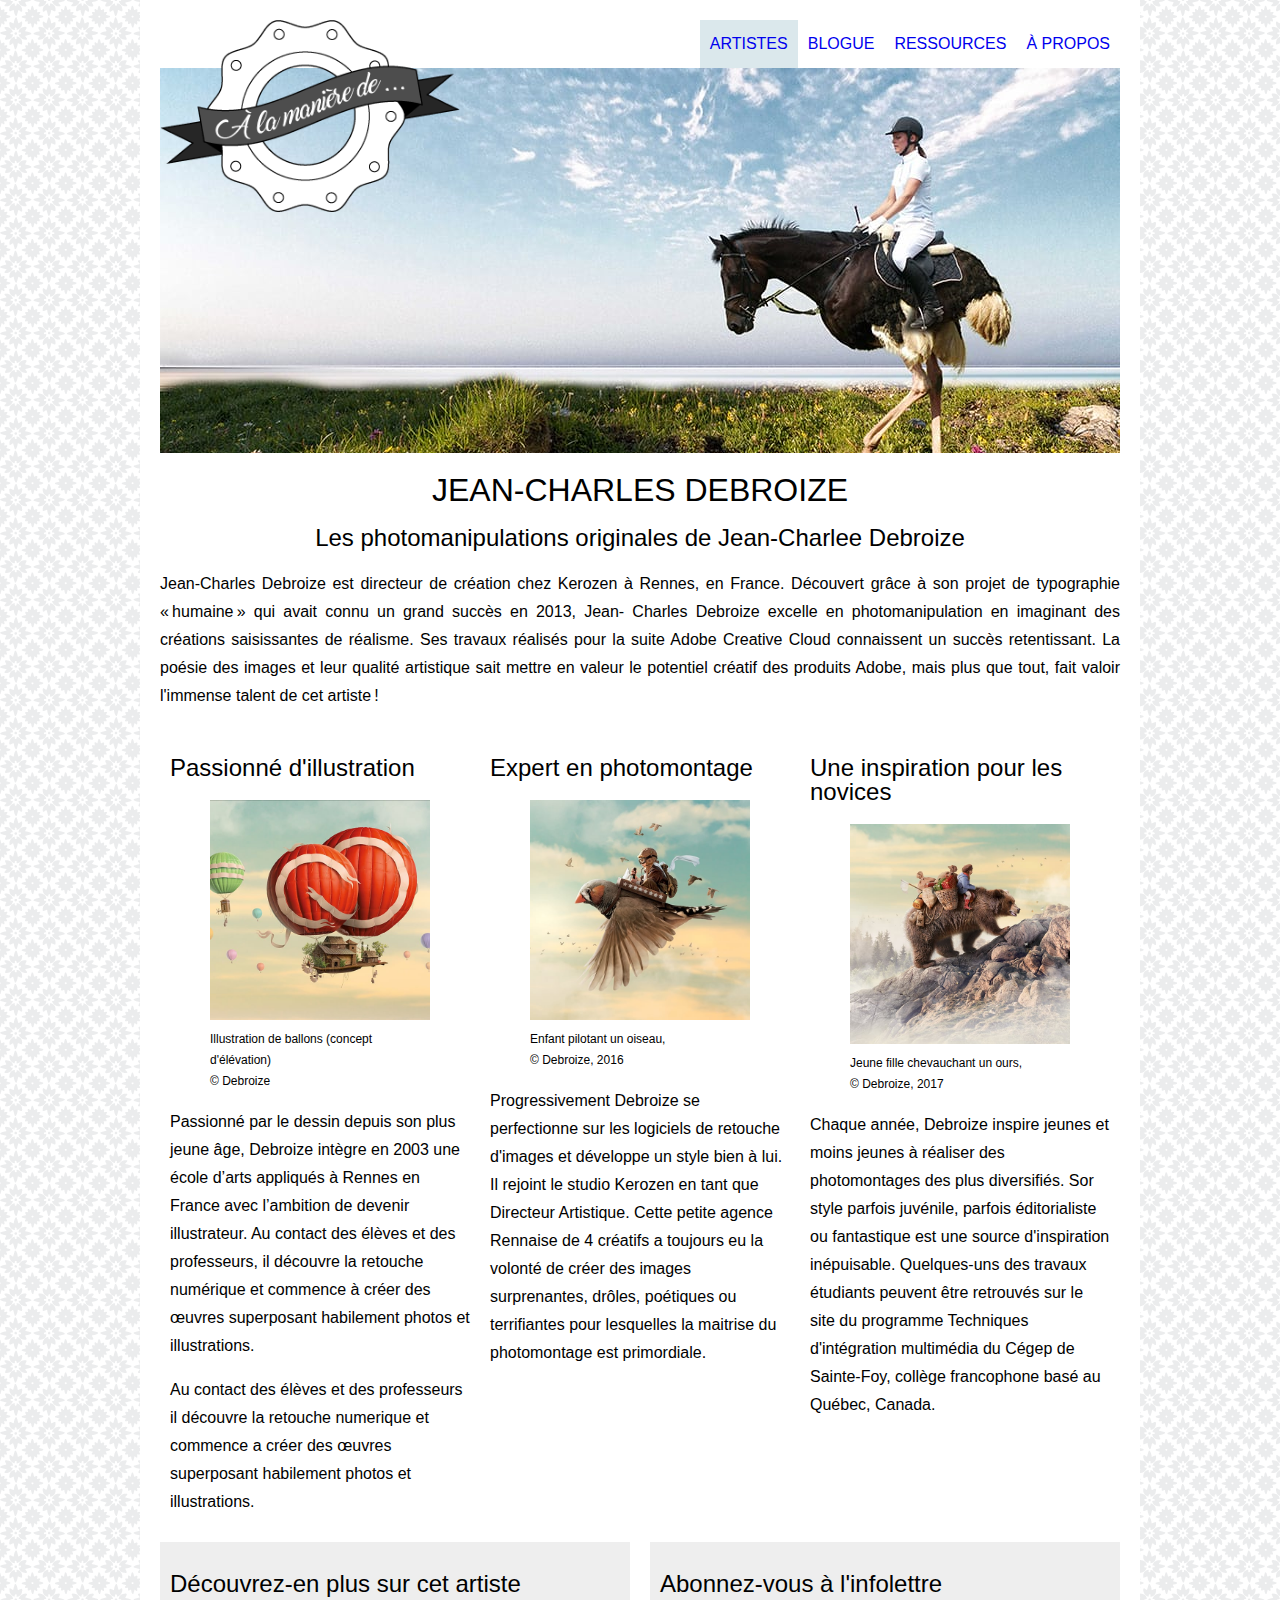
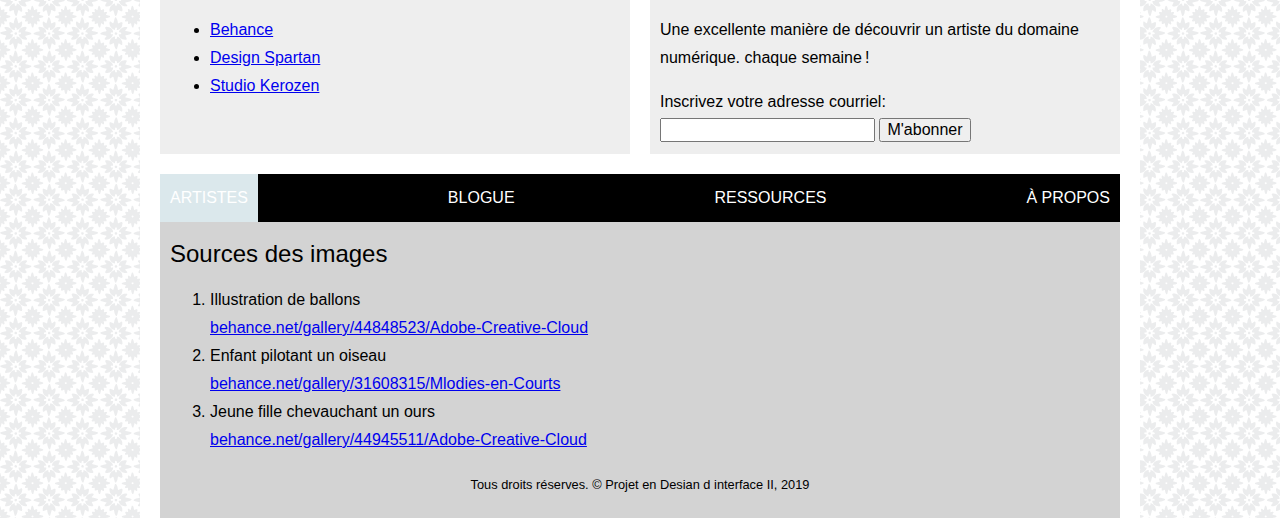
<file: tp2/index.html>
<!DOCTYPE html>
<html lang="fr">

<head>
    <meta charset="UTF-8">
    <meta http-equiv="X-UA-Compatible" content="IE=edge">
    <meta name="viewport" content="width=device-width, initial-scale=1.0" />
    <title>À la manière de - Jean-Charles Debroize</title>
    <link rel="stylesheet" href="css/normalize.css">
    <link rel="stylesheet" href="css/style.css">
</head>

<body>

    <div class="layout-page">
        <header id="header" role="banner">
            <nav class="nav nav--header" role="navigation">
                <a class="logo" hred="index.html">
                    <img src="images/logo-final.png" alt="Accueil (logo À la manière de)">
                </a>
                <ul class="nav__list nav__list--subList">
                    <li class="nav__list-item"><a class="nav__link nav__link--active" href="artistes.html">Artistes</a>
                    </li>
                    <li class="nav__list-item"><a class="nav__link" href="blogue.html">Blogue</a></li>
                    <li class="nav__list-item"><a class="nav__link" href="ressources.html">Ressources</a></li>
                    <li class="nav__list-item"><a class="nav__link" href="a-propos.html">À&nbsp;propos</a></li>
                </ul>
            </nav>
            <picture>
                <source media="(max-width:600px)" srcset="images/photo-montage_600.jpg">
                <source media="(min-width:601px)" srcset="images/photo-montage_1000.jpg">
                <img src="image/photo-montage_600.jpg" alt=" ">
            </picture>
        </header>

        <main id="main" role="main">
            <section class="introduction">
                <h1>Jean-Charles Debroize</h1>
                <h2 class="sous-titre">Les photomanipulations originales de Jean-Charlee Debroize</h2>
                <p>Jean-Charles Debroize est directeur de création chez Kerozen à Rennes, en France. Découvert
                    grâce à son projet de typographie «&#8239;humaine&#8239;» qui avait connu un grand succès en 2013,
                    Jean-
                    Charles Debroize excelle en photomanipulation en imaginant des créations saisissantes de
                    réalisme. Ses travaux réalisés pour la suite Adobe Creative Cloud connaissent un succès
                    retentissant. La poésie des images et leur qualité artistique sait mettre en valeur le potentiel
                    créatif
                    des produits Adobe, mais plus que tout, fait valoir l'immense talent de cet artiste&#8239;!</p>
            </section>


            <div class="description">
                <section>
                    <h2>Passionné d'illustration</h2>
                    <figure>
                        <img src="images/1-ballons_600.jpg" alt=" ">
                        <figcaption> Illustration de ballons (concept d'élévation) <br>© Debroize</figcaption>
                    </figure>
                    <p>
                        Passionné par le dessin depuis son plus jeune âge, Debroize intègre en 2003 une école d’arts
                        appliqués à Rennes en France avec l’ambition de devenir illustrateur.
                        Au contact des élèves et des professeurs, il découvre la retouche numérique et commence à créer
                        des œuvres superposant habilement photos et illustrations.

                    </p>
                    <p>
                        Au contact des élèves et des professeurs
                        il découvre la retouche numerique et
                        commence a créer des &oelig;uvres
                        superposant habilement photos et
                        illustrations.
                    </p>
                </section>
                <section>
                    <h2>Expert en photomontage</h2>
                    <figure><img src="images/2-melodie_600.jpg" alt="">
                        <figcaption>Enfant pilotant un oiseau, <br>© Debroize, 2016</figcaption>
                    </figure>
                    <p>Progressivement Debroize se
                        perfectionne sur les logiciels de retouche
                        d'images et développe un style bien à lui.
                        Il rejoint le studio Kerozen en tant que
                        Directeur Artistique. Cette petite agence
                        Rennaise de 4 créatifs a toujours eu la
                        volonté de créer des images
                        surprenantes, drôles, poétiques ou
                        terrifiantes pour lesquelles la maitrise du
                        photomontage est primordiale.
                    </p>
                </section>
                <section>
                    <h2>Une inspiration pour les novices</h2>
                    <figure><img src="images/3-ours_600.jpg" alt="">
                        <figcaption>Jeune fille chevauchant un ours, <br>© Debroize,
                            <time>2017</time>
                        </figcaption>
                    </figure>
                    <p>
                        Chaque année, Debroize inspire jeunes
                        et moins jeunes à réaliser des
                        photomontages des plus diversifiés. Sor
                        style parfois juvénile, parfois éditorialiste
                        ou fantastique est une source
                        d'inspiration inépuisable. Quelques-uns
                        des travaux étudiants peuvent être
                        retrouvés sur le site du programme
                        Techniques d'intégration multimédia du
                        Cégep de Sainte-Foy, collège
                        francophone basé au Québec, Canada.</p>
                </section>
            </div>

            <div class="encadres">
                <section class="encadres__item">
                    <h2>Découvrez-en plus sur cet artiste</h2>
                    <ul>
                        <li><a href="https://www.behance.net/jcdebroizea877">Behance</a>
                        <li>
                            <a
                                href="https:designspartan.com/presentation/les-photomanipulations-orginales-de-jean-charles-debroize/">Design
                                Spartan</a>
                        </li>
                        <li><a href="http://www.studio-kerozen.com/">Studio Kerozen</a></li>
                    </ul>
                </section>
                <aside class="encadres__item">
                    <h2>Abonnez-vous à l'infolettre</h2>
                    <p> Une excellente manière de découvrir un artiste du domaine
                        numérique. chaque semaine&#8239;!</p>
                    <form action="index.html">
                        <label for="courriel">Inscrivez votre adresse courriel:</label><br>
                        <input id="courriel" name="courriel" type="email">
                        <button>M'abonner</button>
                    </form>
                </aside>
            </div>

        </main>

        <footer id="footer" role="contentinfo">
            <nav class="nav nav--footer">
                <ul class="nav__list">
                    <li class="nav__list-Item"><a class="nav__link nav__link--active" href="artistes.html">Artistes</a>
                    </li>
                    <li class="nav__list-Item"><a class="nav__link" href="blogue.html">Blogue</a></li>
                    <li class="nav__list-Item"><a class="nav__link" href="ressources.html">Ressources</a></li>
                    <li class="nav__list-Item"><a class="nav__link" href="a-propos.html">À&nbsp;propos</a></li>
                </ul>
            </nav>
            <section class="credits">
                <h2>Sources des images</h2>
                <ol>
                    <li>Illustration de ballons<br>
                        <a href="https.//www.behance.net/gallery/44848523/Adobe-Creative-Cloud">
                            behance.net/gallery/44848523/Adobe-Creative-Cloud</a>
                    </li>
                    <li>Enfant pilotant un oiseau<br>
                        <a href="https://www.behance.net/gallery/31608315/Mlodies-en-Courts">
                            behance.net/gallery/31608315/Mlodies-en-Courts</a>
                    </li>
                    </li>
                    <li>Jeune fille chevauchant un ours<br>
                        <a href="https://www.behance.net/gallery/44945511/Adobe-Creative-Cloud">
                            behance.net/gallery/44945511/Adobe-Creative-Cloud</a>
                    </li>
                </ol>
            </section>

            <p class="copyright">
                <small>Tous droits réserves. © Projet en Desian d interface II,
                    <time>2019</time>
                </small>
            </p>
        </footer>

    </div>

</body>

</html>
</file>
<file: tp2/css/style.css>
@charset "UTF-8";

/**
 * @author Louis-Philippe Roy <courriel>
 *
 * TABLE DES MATIERES
 * Normalize
 * Utilitaires
 * Charte typographique
 * 
 *
 */

/* Normalize
   ========================================================================== */
   body{
      margin: 0;
   }

/* Utilitaires
   ========================================================================== */

/*** Harmoniser le modèle de boîte avec Box-Sizing ***/
html {
   box-sizing: border-box;
}

*, 
*::before, 
*::after {
   box-sizing: inherit;
}

img {
   max-width: 100%;
}
img {
   border-style: none;
}
/* NAV */

.nav--header {
   flex-wrap: wrap;
}
.nav {
   font-family: 'Newa Cycle', sans-serif;
   text-transform: uppercase;
}
.nav--header .nav__list {
   width: 100%;
}
.nav__list {
   margin: 0;
   padding: 0;
   list-style: none;
   justify-content: space-between;
}
header .nav--header, .nav__list {
   display: flex;
}

/* écran large */
@media (min-width: 600px){
   .nav--header {
      justify-content: space-between;
      flex-wrap: nowrap;
   }
}
@media (min-width: 600px){
   .nav--header .nav__list {
      width: auto;
   }
}
.nav__list-item {
   margin: 0;
   text-align: center;
}

li {
   display: list-item;
   text-align: -webkit-match-parent;
}
/* NAV Link */

@media (min-width: 600px) {
   .nav__link {
      padding: 1rem;
   }
}
.nav__link {
   display: inline-block;
   padding: auto;
   text-decoration: none;
}

/* NAV LINK HOVER */
.nav__link:hover, .nav--footer
.nav__link:hover {
   color: orangered;
}

/* NAV LOGO */

.logo {
   flex-grow: 1;
   text-align: center;
   transition: all 0.5s;
}
/* écran large */

@media (min-width: 600px){
   .logo {
      max-width: 250px;
   }
}
@media (min-width: 800px){
   .logo {
      max-width: 300px;
   }
}

a {
   background-color: transparent;
}

body {
   background-image: url(../images/moroccan-flower.png);
   font-family: 'Roboto Condensed', sans-serif;
   font-weight: 300;
   font-size: 1.4rem;
   line-height: 2.375;
}

   @media(min-width:600px){ 
   .layout-page{
      max-width:1000px;
      margin: auto; 
   }
}

@media (min-width: 800px) {
   body {
      line-height: 1.75;
      font-size: 1.6rem;
   }
}
.layout-page{
      padding:2rem 2rem 0; 
      background-color: #fff;
}
header {
   font-size: 1.4rem;
}

@media (min-width: 600px){
   header {
      min-height: 433px;
      background-image: url(../images/photo-montage_1000.jpg);
      background-position: 0 48px;
      background-size: contain;
      background-repeat: no-repeat;
      font-size: 1.6rem;
   }
}
@media (min-width: 800px) {
   header {
      background-size: cover;
   }
}
@media (min-width: 600px){
   header picture {
      display: none;
   }
}
main {
   display: block;
}
.introduction {
   text-align: center;
}
.introduction h1 {
   text-transform: uppercase;
   margin-bottom: 0;
}
h1, h2 {
   line-height: 1;
}
.introduction p {
   font-size: 1.6rem;
   text-align: justify;
}
@media (min-width: 600px){
   .description {
      display: flex;
      justify-content: space-between;
   }
}
@media (min-width: 600px){
   .description section {
      flex: 1 0 30%;
      margin: 1rem;
   }
}
section {
   display: block;
}
figure {
   margin: 0;
}
figure {
   display: block;
   margin-block-start: 1em;
   margin-block-end: 1rem;
   margin-inline-start: 40px;
   margin-inline-end: 40px;
}
@media (min-width: 600px){
   .encadres {
      display: flex;
      justify-content: space-between;
   }
}
@media (min-width: 600px){
   .encadres__item {
      flex: 1 0 40%;
      background-color: #eeeeee;
      padding: 1rem;
   }
}
@media (min-width: 600px){
   .encadres__item:last-child{
      margin-left: 2rem;
   }
}

/* footer */
footer {
   background-color: lightgray;
   margin: 2rem 0 0;
}

/* nav footer */

.nav--footer {
   background-color: black;
}
.nav--footer .nav__link--active {
   color: orangered;
}
.nav--footer .nav__link {
   color: white;
}
.nav__link--active {
   background-color: #dbe8ec;
}
.credits {
   padding: 0 1rem;
}
.copyright {
   text-align: center;
   padding-bottom: 2rem;
   margin-bottom: 0;
} 
small {
   font-size: 80%;
}





   
/* Charte typographique
   ========================================================================== */
/* Polices liées */
/* copier ici l'instruction @import url('...'); proposé par Google Fonts */

/* Base décimale */
@import url('Roboto Condensed - Weight 300 Roboto Condensed - Weight 700 News Cycle'); 

html{
   font-size: 62.5%;
}

body {
   /* Adapter la famille de polices selon le projet */
   font-family: 'Roboto Condensed', sans-serif;
   font-weight: 100;
   /* 16px pour toutes les largeurs d'écran */
   font-size: 1.6rem;
   /* facteur multiplicateur de la taille de la police 1.375x16 = 22 */
   line-height: 1.375;
}
@media (min-width: 600px) {
   body {
       line-height: 1.5;
   }
}
@media (min-width: 800px) {
   body {
       line-height: 1.75;
   }
}

h1,
h2,
h3,
h4{
   /* Adapter la famille de polices selon le projet */
   font-family: 'Roboto Condensed', sans-serif;
   font-weight: 500;
}

/* Hiérarchie responsive : plus proche = plus petit  &  plus loin = plus grand */
h1 { /* = 32px */
   font-size: 2.4rem;
}
@media (min-width: 600px) {
   h1 { /* = 40px */
       font-size: 2.4rem;
   }
}
@media (min-width: 800px) {
   h1 { /* = 48px */
       font-size: 3.2rem;
   }
}

h2 { /* = 24px */
   font-size: 3rem;

}
@media (min-width: 600px) {
   h2 { /* = 32px */
       font-size: 1.8rem;
   }
}
@media (min-width: 800px) {
   h2 { /* = 36px */
       font-size: 2.4rem;
   }
}

h3 { /* = 18px */
   font-size: 2.2rem;
}
@media (min-width: 600px) {
   h3 {  /* = 24px */
       font-size: 1.6rem;
   }
}
@media (min-width: 800px) {
   h3 { /* = 30px */
       font-size: 1.8rem;
   }
}

h4 { /* = 16px */
   font-size: 1.4rem;
}
@media (min-width: 600px) {
   h4{ /* = 18px */
       font-size: 1.2rem;
   }
}
@media (min-width: 800px) {
   h4 { /* = 22px */
       font-size: 1.4rem;
   }
}
figcaption {
   font-size: 1.2rem;
}
</file>
